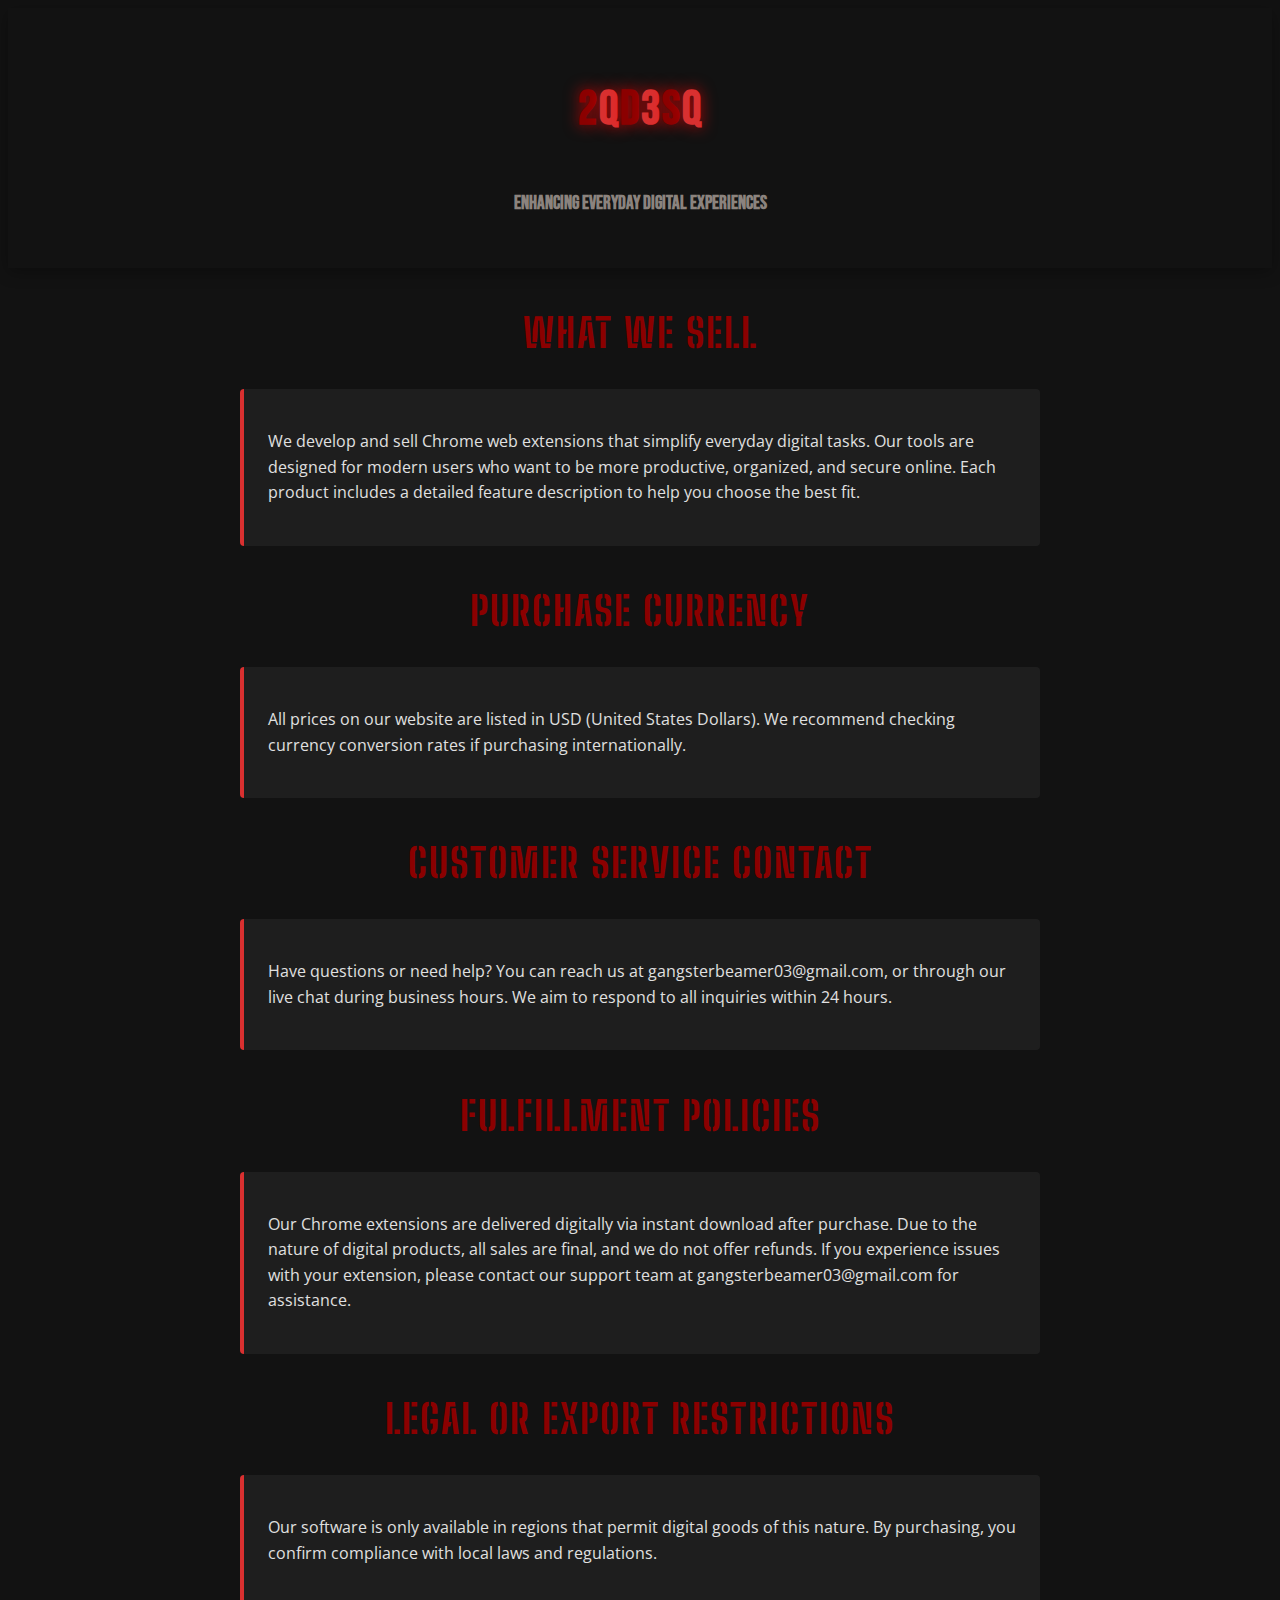
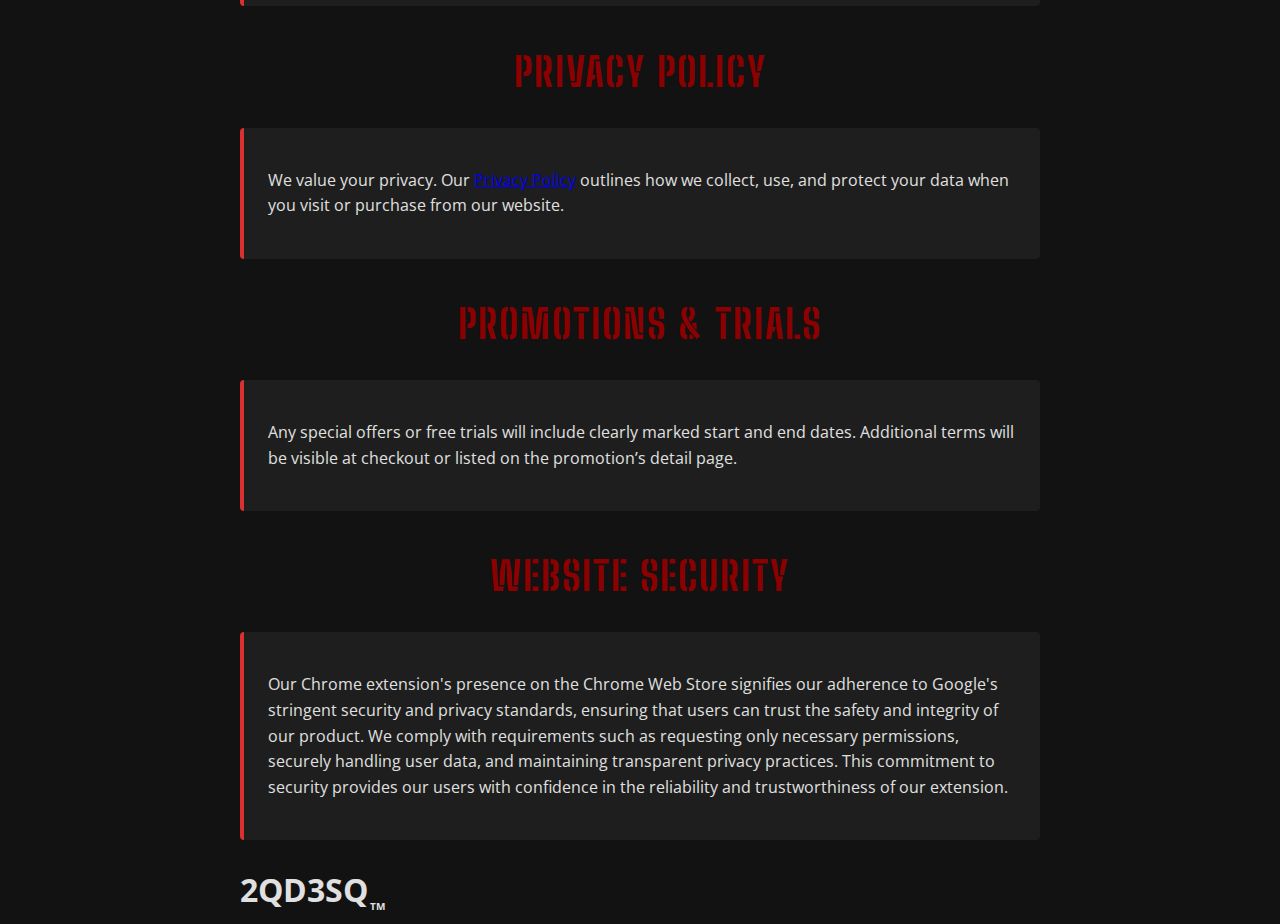
<file: index.html>
<!DOCTYPE html>
<html lang="en">
<head>
  <meta charset="UTF-8" />
  <meta name="viewport" content="width=device-width, initial-scale=1.0" />
  <title>Chrome Extensions for Modern Living</title>
  <link href="https://fonts.googleapis.com/css2?family=Open+Sans&family=Bebas+Neue&family=Big+Shoulders+Stencil:wght@400;700&display=swap" rel="stylesheet">
  <link rel=stylesheet href=main.css>
  <style>
 
  </style>
</head>
<body>
 <header class="navbar">
<h1>
  <span>2</span><span>q</span><span>d</span><span>3</span><span>s</span><span>q</span>
</h1>
  <h2>Enhancing Everyday Digital Experiences</h2>
</header>

  <main class="container">
    <section>
      <h2 class="subtitle">What We Sell</h2>
      <div class="info-block">
        <p>We develop and sell Chrome web extensions that simplify everyday digital tasks. Our tools are designed for modern users who want to be more productive, organized, and secure online. Each product includes a detailed feature description to help you choose the best fit.</p>
      </div>
    </section>

    <section>
      <h2 class="subtitle">Purchase Currency</h2>
      <div class="info-block">
        <p>All prices on our website are listed in USD (United States Dollars). We recommend checking currency conversion rates if purchasing internationally.</p>
      </div>
    </section>

    <section>
      <h2 class="subtitle">Customer Service Contact</h2>
      <div class="info-block">
        <p>Have questions or need help? You can reach us at gangsterbeamer03@gmail.com, or through our live chat during business hours. We aim to respond to all inquiries within 24 hours.</p>
      </div>
    </section>

    <section>
      <h2 class="subtitle">Fulfillment Policies</h2>
      <div class="info-block">
        <p>Our Chrome extensions are delivered digitally via instant download after purchase. Due to the nature of digital products, all sales are final, and we do not offer refunds. If you experience issues with your extension, please contact our support team at gangsterbeamer03@gmail.com for assistance.
</p>
      </div>
    </section>

    <section>
      <h2 class="subtitle">Legal or Export Restrictions</h2>
      <div class="info-block">
        <p>Our software is only available in regions that permit digital goods of this nature. By purchasing, you confirm compliance with local laws and regulations.</p>
      </div>
    </section>

    <section>
      <h2 class="subtitle">Privacy Policy</h2>
      <div class="info-block">
        <p>We value your privacy. Our <a href="privacypolicy.html">Privacy Policy</a> outlines how we collect, use, and protect your data when you visit or purchase from our website.</p>
      </div>
    </section>

    <section>
      <h2 class="subtitle">Promotions & Trials</h2>
      <div class="info-block">
        <p>Any special offers or free trials will include clearly marked start and end dates. Additional terms will be visible at checkout or listed on the promotion’s detail page.</p>
      </div>
    </section>

    <section>
      <h2 class="subtitle">Website Security</h2>
      <div class="info-block">
        <p>Our Chrome extension's presence on the Chrome Web Store signifies our adherence to Google's stringent security and privacy standards, ensuring that users can trust the safety and integrity of our product. We comply with requirements such as requesting only necessary permissions, securely handling user data, and maintaining transparent privacy practices. This commitment to security provides our users with confidence in the reliability and trustworthiness of our extension.
</p>
      </div>
    </section>
<head>
  <meta charset="UTF-8" />
  <meta name="viewport" content="width=device-width, initial-scale=1.0" />
  <title>Trademark Example</title>
  <style>
    .brand {
      font-size: 2rem;
      font-weight: bold;
    }
    .trademark {
      font-size: 0.6rem;
      vertical-align: sub;
      margin-left: 2px;
    }
  </style>
</head>
<body>
  <div class="brand">
    2QD3SQ<span class="trademark">TM</span>
  </div>
</body>
</file>
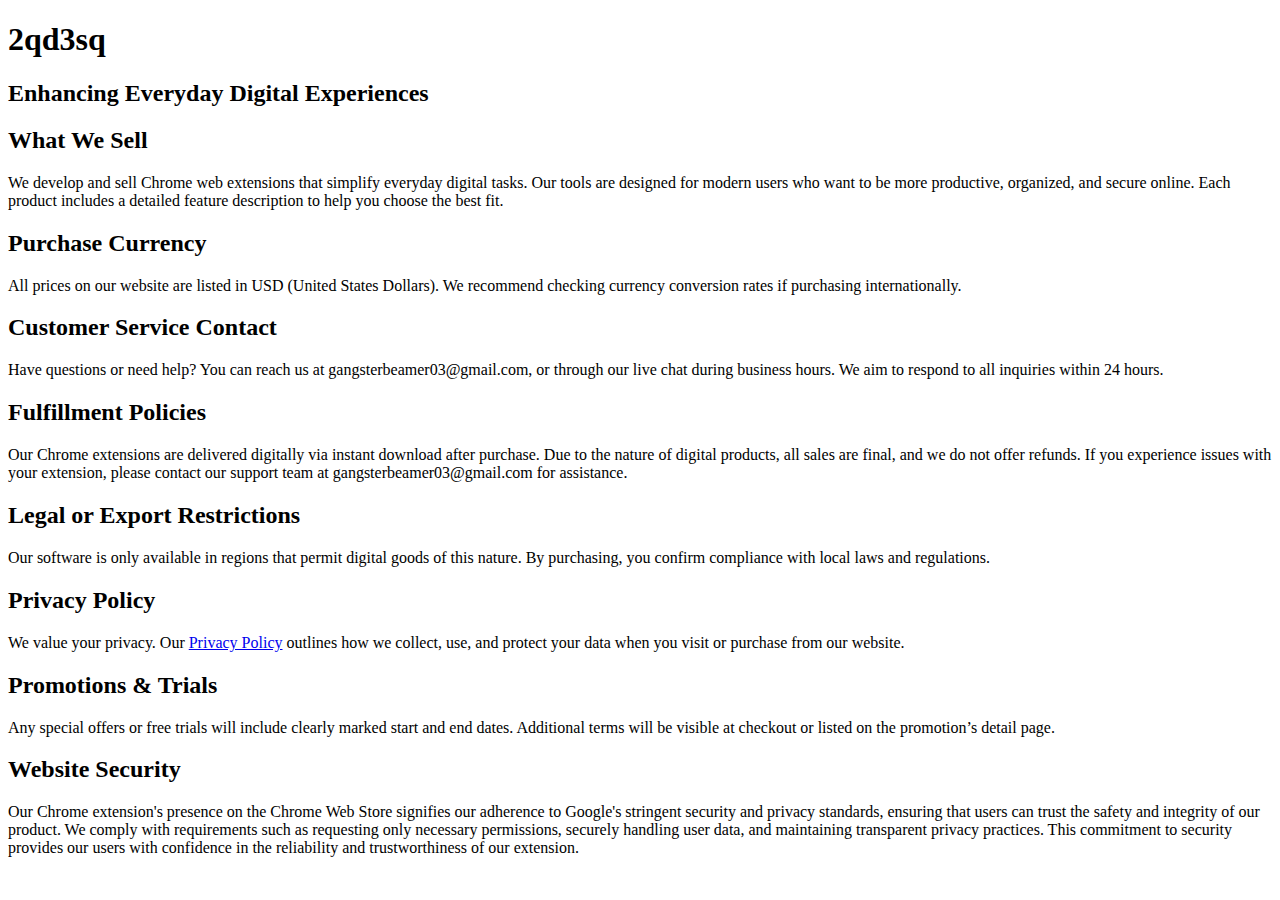
<file: main.html>
<!DOCTYPE html>
<html lang="en">
<head>
  <meta charset="UTF-8" />
  <meta name="viewport" content="width=device-width, initial-scale=1.0" />
  <title>Chrome Extensions for Modern Living</title>
  <link href="https://fonts.googleapis.com/css2?family=Open+Sans&family=Bebas+Neue&family=Big+Shoulders+Stencil:wght@400;700&display=swap" rel="stylesheet">
  <style>
 
  </style>
</head>
<body>
 <header class="navbar">
<h1>
  <span>2</span><span>q</span><span>d</span><span>3</span><span>s</span><span>q</span>
</h1>
  <h2>Enhancing Everyday Digital Experiences</h2>
</header>

  <main class="container">
    <section>
      <h2 class="subtitle">What We Sell</h2>
      <div class="info-block">
        <p>We develop and sell Chrome web extensions that simplify everyday digital tasks. Our tools are designed for modern users who want to be more productive, organized, and secure online. Each product includes a detailed feature description to help you choose the best fit.</p>
      </div>
    </section>

    <section>
      <h2 class="subtitle">Purchase Currency</h2>
      <div class="info-block">
        <p>All prices on our website are listed in USD (United States Dollars). We recommend checking currency conversion rates if purchasing internationally.</p>
      </div>
    </section>

    <section>
      <h2 class="subtitle">Customer Service Contact</h2>
      <div class="info-block">
        <p>Have questions or need help? You can reach us at gangsterbeamer03@gmail.com, or through our live chat during business hours. We aim to respond to all inquiries within 24 hours.</p>
      </div>
    </section>

    <section>
      <h2 class="subtitle">Fulfillment Policies</h2>
      <div class="info-block">
        <p>Our Chrome extensions are delivered digitally via instant download after purchase. Due to the nature of digital products, all sales are final, and we do not offer refunds. If you experience issues with your extension, please contact our support team at gangsterbeamer03@gmail.com for assistance.
</p>
      </div>
    </section>

    <section>
      <h2 class="subtitle">Legal or Export Restrictions</h2>
      <div class="info-block">
        <p>Our software is only available in regions that permit digital goods of this nature. By purchasing, you confirm compliance with local laws and regulations.</p>
      </div>
    </section>

    <section>
      <h2 class="subtitle">Privacy Policy</h2>
      <div class="info-block">
        <p>We value your privacy. Our <a href="/privacy-policy">Privacy Policy</a> outlines how we collect, use, and protect your data when you visit or purchase from our website.</p>
      </div>
    </section>

    <section>
      <h2 class="subtitle">Promotions & Trials</h2>
      <div class="info-block">
        <p>Any special offers or free trials will include clearly marked start and end dates. Additional terms will be visible at checkout or listed on the promotion’s detail page.</p>
      </div>
    </section>

    <section>
      <h2 class="subtitle">Website Security</h2>
      <div class="info-block">
        <p>Our Chrome extension's presence on the Chrome Web Store signifies our adherence to Google's stringent security and privacy standards, ensuring that users can trust the safety and integrity of our product. We comply with requirements such as requesting only necessary permissions, securely handling user data, and maintaining transparent privacy practices. This commitment to security provides our users with confidence in the reliability and trustworthiness of our extension.
</p>
</file>
